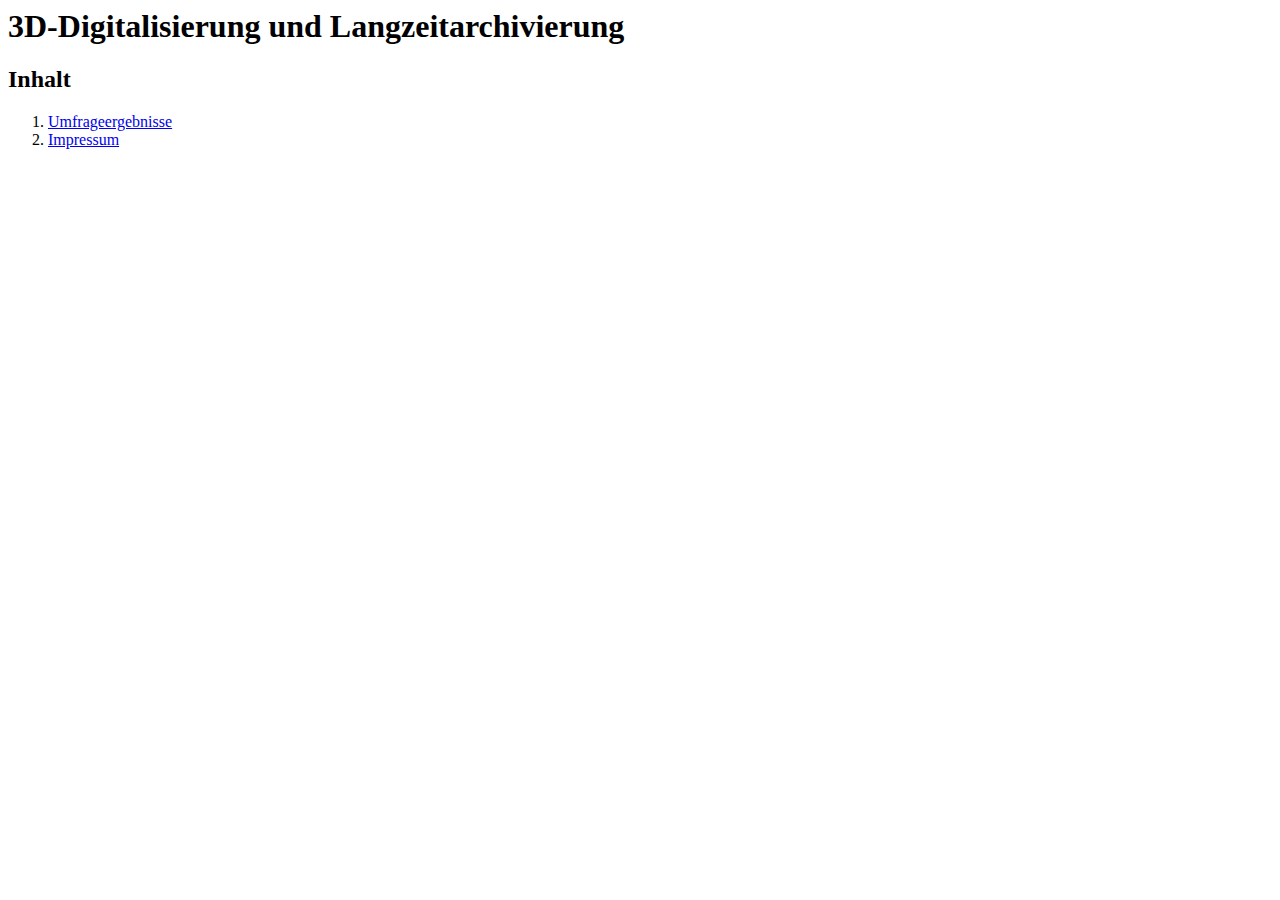
<file: manifest-toc-w3c/index.html>
<html>
  <head>
    <title>3D-Digitalisierung und Langzeitarchivierung</title>
    <link href="publication.json" rel="publication" />
  </head>
  <body>    
      <h1>3D-Digitalisierung und Langzeitarchivierung</h1>
    <nav id="toc" role="doc-toc">
      <h2>Inhalt</h2>
      <ol>
        <li><a href="../uhtml/index.html#_1_0">Umfrageergebnisse</a></li>    
        <li><a href="../uhtml/index.html#_2_0">Impressum</a></li>
      </ol>
    </nav>
  </body>
</html>
</file>
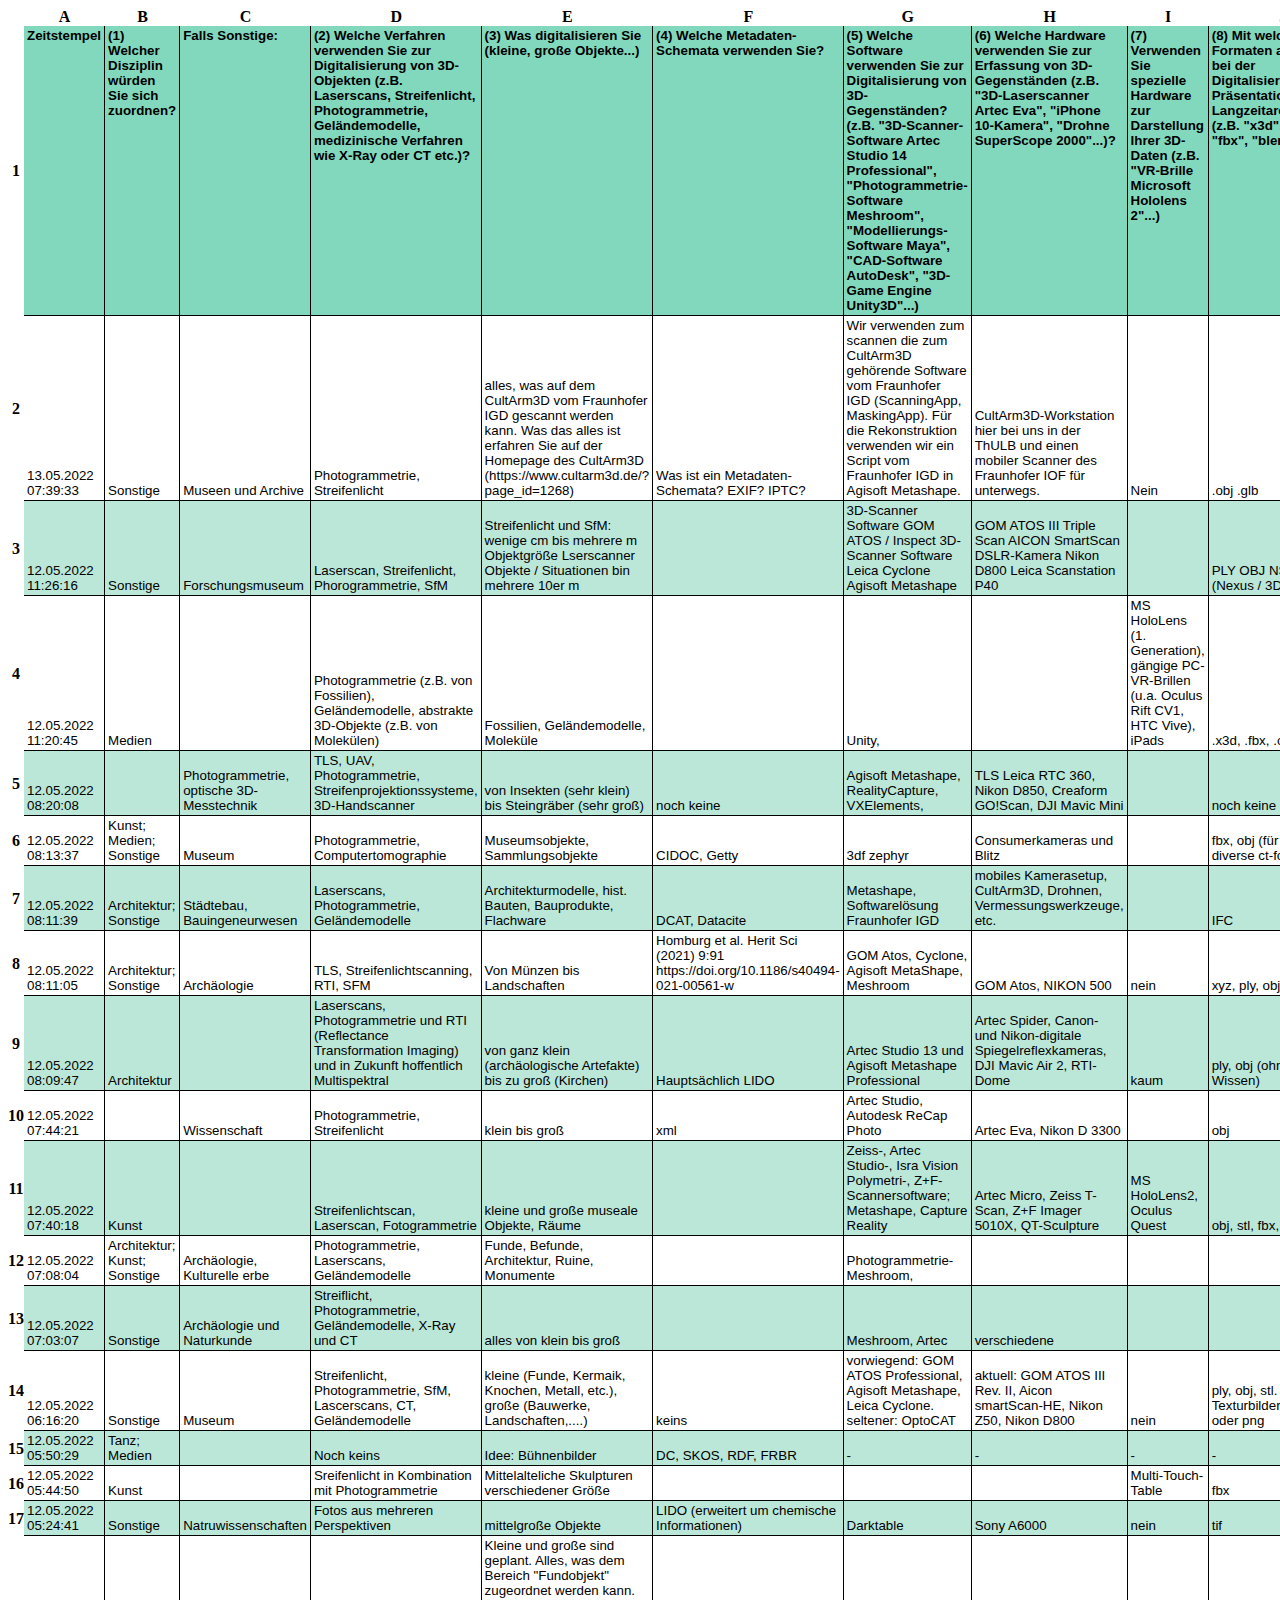
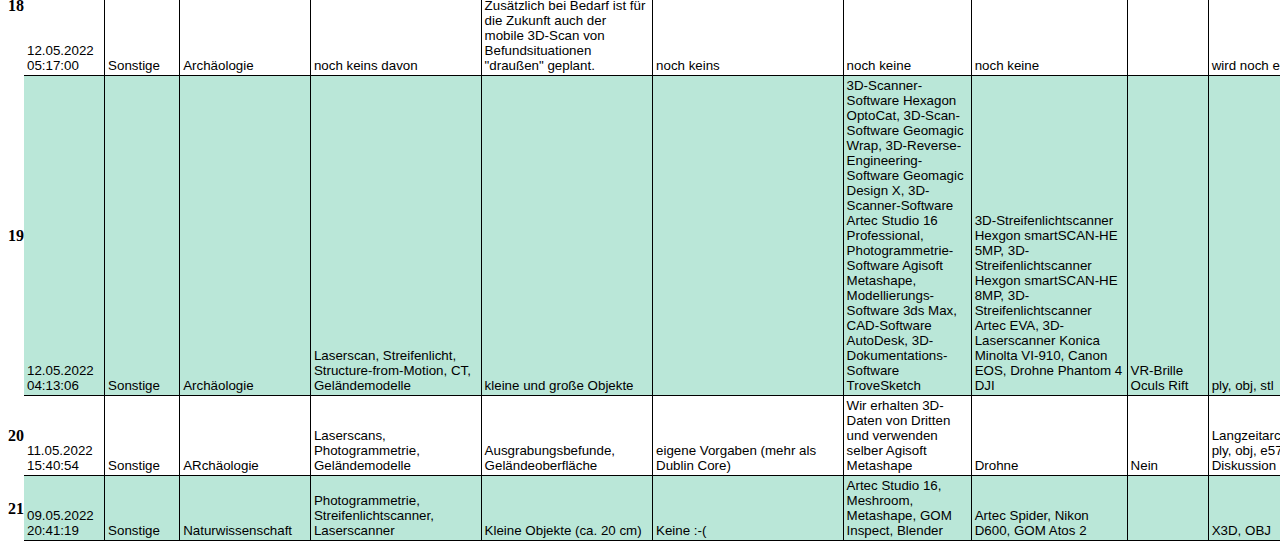
<file: survey-data/3d-digitisation-and-preservation-survey-results-data.html>
<html>
<head>
<meta http-equiv="Content-Type" content="text/html; charset=utf-8">
<title>3D Digitisation and Preservation – Survey Results from the NFDI4Culture Community</title>
<meta name="generator" content="OpenOffice Calc 4.1.14">
<meta name="dc.rights" content="CC BY 4.0 DEED">
<meta name="dc.title" content="3D Digitisation and Preservation – Survey Results from the NFDI4Culture Community">
<meta name="dc.publisher" content="NFDI4Culture">
<meta name="dc.creator" content="Jörg Heseler; Matthias Arnold; Alexandra Büttner; Simon Worthington">
<meta name="dc.subject" content="NFDI4Culture; survey; digital preservation; research data; 3d model; 3d object; 3d digitisation; 3d formats; digitalisation methods; metadata scheme">
<meta name="dcterms.abstract" content="One of the project goals of NFDI4Culture, Task Area Data Publication and Availability (TA4), is the development of concepts for central long term preservation services to ensure a sustainable infrastructure. In particular, publications from cultural disciplines with 3D data are in the foreground. The requirements for developing a concept are the needs of producers, providers and administrators of research data. One measure of this needs assessment was the implementation of a survey on the creation, use and handling of 3D models, the results of which are discussed below.">
</head>
<body>
<style type="text/css">.ritz .waffle a { color: inherit; }.ritz .waffle .s0{border-bottom:1px SOLID #000000;border-right:1px SOLID #000000;background-color:#82d8bc;text-align:left;font-weight:bold;color:#000000;font-family:'Arial';font-size:10pt;vertical-align:top;white-space:normal;overflow:hidden;word-wrap:break-word;direction:ltr;padding:2px 3px 2px 3px;}.ritz .waffle .s1{border-bottom:1px SOLID #000000;border-right:1px SOLID #000000;background-color:#ffffff;text-align:left;color:#000000;font-family:'Arial';font-size:10pt;vertical-align:bottom;white-space:normal;overflow:hidden;word-wrap:break-word;direction:ltr;padding:2px 3px 2px 3px;}.ritz .waffle .s2{border-bottom:1px SOLID #000000;border-right:1px SOLID #000000;background-color:#bae7d8;text-align:left;color:#000000;font-family:'Arial';font-size:10pt;vertical-align:bottom;white-space:normal;overflow:hidden;word-wrap:break-word;direction:ltr;padding:2px 3px 2px 3px;}</style><div class="ritz grid-container" dir="ltr"><table class="waffle" cellspacing="0" cellpadding="0"><thead><tr><th class="row-header freezebar-origin-ltr"></th><th id="322083541C0" style="width:80px;" class="column-headers-background">A</th><th id="322083541C1" style="width:77px;" class="column-headers-background">B</th><th id="322083541C2" style="width:100px;" class="column-headers-background">C</th><th id="322083541C3" style="width:137px;" class="column-headers-background">D</th><th id="322083541C4" style="width:187px;" class="column-headers-background">E</th><th id="322083541C5" style="width:100px;" class="column-headers-background">F</th><th id="322083541C6" style="width:200px;" class="column-headers-background">G</th><th id="322083541C7" style="width:148px;" class="column-headers-background">H</th><th id="322083541C8" style="width:100px;" class="column-headers-background">I</th><th id="322083541C9" style="width:100px;" class="column-headers-background">J</th><th id="322083541C10" style="width:100px;" class="column-headers-background">K</th></tr></thead><tbody><tr style="height: 20px"><th id="322083541R0" style="height: 20px;" class="row-headers-background"><div class="row-header-wrapper" style="line-height: 20px">1</div></th><td class="s0" dir="ltr">Zeitstempel</td><td class="s0" dir="ltr">(1) Welcher Disziplin würden Sie sich zuordnen?</td><td class="s0" dir="ltr">Falls Sonstige:</td><td class="s0" dir="ltr">(2) Welche Verfahren verwenden Sie zur Digitalisierung von 3D-Objekten (z.B. Laserscans, Streifenlicht, Photogrammetrie, Geländemodelle, medizinische Verfahren wie X-Ray oder CT etc.)?</td><td class="s0" dir="ltr">(3) Was digitalisieren Sie (kleine, große Objekte...)</td><td class="s0" dir="ltr">(4) Welche Metadaten-Schemata verwenden Sie?</td><td class="s0" dir="ltr">(5) Welche Software verwenden Sie zur Digitalisierung von 3D-Gegenständen? (z.B. &quot;3D-Scanner-Software Artec Studio 14 Professional&quot;, &quot;Photogrammetrie-Software Meshroom&quot;, &quot;Modellierungs-Software Maya&quot;, &quot;CAD-Software AutoDesk&quot;, &quot;3D-Game Engine Unity3D&quot;...)</td><td class="s0" dir="ltr">(6) Welche Hardware verwenden Sie zur Erfassung von 3D-Gegenständen (z.B. &quot;3D-Laserscanner Artec Eva&quot;, &quot;iPhone 10-Kamera&quot;, &quot;Drohne SuperScope 2000&quot;...)?</td><td class="s0" dir="ltr">(7) Verwenden Sie spezielle Hardware zur Darstellung Ihrer 3D-Daten (z.B. &quot;VR-Brille Microsoft Hololens 2&quot;...) </td><td class="s0" dir="ltr">(8) Mit welchen 3D-Formaten arbeiten Sie bei der Digitalisierung, Präsentation, Langzeitarchivierung? (z.B. &quot;x3d&quot;, &quot;ma&quot;, &quot;fbx&quot;, &quot;blend&quot;...)</td><td class="s0" dir="ltr">(9) Verwenden Sie spezielle Software zur Darstellung Ihrer 3D-Daten (z.B. &quot;3D-Web-Viewer Smithsonian&quot;...)</td></tr><tr style="height: 20px"><th id="322083541R1" style="height: 20px;" class="row-headers-background"><div class="row-header-wrapper" style="line-height: 20px">2</div></th><td class="s1" dir="ltr">13.05.2022 07:39:33</td><td class="s1" dir="ltr">Sonstige</td><td class="s1" dir="ltr">Museen und Archive</td><td class="s1" dir="ltr">Photogrammetrie, Streifenlicht</td><td class="s1" dir="ltr">alles, was auf dem CultArm3D vom Fraunhofer IGD gescannt werden kann. Was das alles ist erfahren Sie auf der Homepage des CultArm3D (https://www.cultarm3d.de/?page_id=1268)</td><td class="s1" dir="ltr">Was ist ein Metadaten-Schemata? EXIF? IPTC? </td><td class="s1" dir="ltr">Wir verwenden zum scannen die zum CultArm3D gehörende Software vom Fraunhofer IGD (ScanningApp, MaskingApp). Für die Rekonstruktion verwenden wir ein Script vom Fraunhofer IGD in Agisoft Metashape.</td><td class="s1" dir="ltr">CultArm3D-Workstation hier bei uns in der ThULB und einen mobiler Scanner des Fraunhofer IOF für unterwegs.</td><td class="s1" dir="ltr">Nein</td><td class="s1" dir="ltr">.obj .glb</td><td class="s1" dir="ltr">Babylon Viewer, Compakkt Viewer</td></tr><tr style="height: 20px"><th id="322083541R2" style="height: 20px;" class="row-headers-background"><div class="row-header-wrapper" style="line-height: 20px">3</div></th><td class="s2" dir="ltr">12.05.2022 11:26:16</td><td class="s2" dir="ltr">Sonstige</td><td class="s2" dir="ltr">Forschungsmuseum</td><td class="s2" dir="ltr">Laserscan, Streifenlicht, Phorogrammetrie, SfM</td><td class="s2" dir="ltr">Streifenlicht und SfM: wenige cm bis mehrere m Objektgröße Lserscanner Objekte / Situationen bin mehrere 10er m </td><td class="s2"></td><td class="s2" dir="ltr">3D-Scanner Software GOM ATOS / Inspect 3D-Scanner Software Leica Cyclone Agisoft Metashape </td><td class="s2" dir="ltr">GOM ATOS III Triple Scan AICON SmartScan DSLR-Kamera Nikon D800 Leica Scanstation P40</td><td class="s2"></td><td class="s2" dir="ltr">PLY OBJ NSX / NXZ (Nexus / 3DHOP) STL </td><td class="s2" dir="ltr">Meshlab 3DHOP</td></tr><tr style="height: 20px"><th id="322083541R3" style="height: 20px;" class="row-headers-background"><div class="row-header-wrapper" style="line-height: 20px">4</div></th><td class="s1" dir="ltr">12.05.2022 11:20:45</td><td class="s1" dir="ltr">Medien</td><td class="s1"></td><td class="s1" dir="ltr">Photogrammetrie (z.B. von Fossilien), Geländemodelle, abstrakte 3D-Objekte (z.B. von Molekülen)</td><td class="s1" dir="ltr">Fossilien, Geländemodelle, Moleküle</td><td class="s1"></td><td class="s1" dir="ltr">Unity, </td><td class="s1"></td><td class="s1" dir="ltr">MS HoloLens (1. Generation), gängige PC-VR-Brillen (u.a. Oculus Rift CV1, HTC Vive), iPads</td><td class="s1" dir="ltr">.x3d, .fbx, .obj</td><td class="s1"></td></tr><tr style="height: 20px"><th id="322083541R4" style="height: 20px;" class="row-headers-background"><div class="row-header-wrapper" style="line-height: 20px">5</div></th><td class="s2" dir="ltr">12.05.2022 08:20:08</td><td class="s2"></td><td class="s2" dir="ltr">Photogrammetrie, optische 3D-Messtechnik</td><td class="s2" dir="ltr">TLS, UAV, Photogrammetrie, Streifenprojektionssysteme, 3D-Handscanner</td><td class="s2" dir="ltr">von Insekten (sehr klein) bis Steingräber (sehr groß)</td><td class="s2" dir="ltr">noch keine</td><td class="s2" dir="ltr">Agisoft Metashape, RealityCapture, VXElements, </td><td class="s2" dir="ltr">TLS Leica RTC 360, Nikon D850, Creaform GO!Scan, DJI Mavic Mini</td><td class="s2"></td><td class="s2" dir="ltr">noch keine</td><td class="s2" dir="ltr">noch nicht</td></tr><tr style="height: 20px"><th id="322083541R5" style="height: 20px;" class="row-headers-background"><div class="row-header-wrapper" style="line-height: 20px">6</div></th><td class="s1" dir="ltr">12.05.2022 08:13:37</td><td class="s1" dir="ltr">Kunst; Medien; Sonstige</td><td class="s1" dir="ltr">Museum</td><td class="s1" dir="ltr">Photogrammetrie, Computertomographie</td><td class="s1" dir="ltr">Museumsobjekte, Sammlungsobjekte</td><td class="s1" dir="ltr">CIDOC, Getty</td><td class="s1" dir="ltr">3df zephyr</td><td class="s1" dir="ltr">Consumerkameras und Blitz</td><td class="s1"></td><td class="s1" dir="ltr">fbx, obj (für LZA), diverse ct-formate</td><td class="s1" dir="ltr">Sketchfab, Fraunhofer Viewer</td></tr><tr style="height: 20px"><th id="322083541R6" style="height: 20px;" class="row-headers-background"><div class="row-header-wrapper" style="line-height: 20px">7</div></th><td class="s2" dir="ltr">12.05.2022 08:11:39</td><td class="s2" dir="ltr">Architektur; Sonstige</td><td class="s2" dir="ltr">Städtebau, Bauingeneurwesen</td><td class="s2" dir="ltr">Laserscans, Photogrammetrie, Geländemodelle</td><td class="s2" dir="ltr">Architekturmodelle, hist. Bauten, Bauprodukte, Flachware</td><td class="s2" dir="ltr">DCAT, Datacite</td><td class="s2" dir="ltr">Metashape, Softwarelösung Fraunhofer IGD</td><td class="s2" dir="ltr">mobiles Kamerasetup, CultArm3D, Drohnen, Vermessungswerkzeuge, etc.</td><td class="s2"></td><td class="s2" dir="ltr">IFC</td><td class="s2"></td></tr><tr style="height: 20px"><th id="322083541R7" style="height: 20px;" class="row-headers-background"><div class="row-header-wrapper" style="line-height: 20px">8</div></th><td class="s1" dir="ltr">12.05.2022 08:11:05</td><td class="s1" dir="ltr">Architektur; Sonstige</td><td class="s1" dir="ltr">Archäologie</td><td class="s1" dir="ltr">TLS, Streifenlichtscanning, RTI, SFM</td><td class="s1" dir="ltr">Von Münzen bis Landschaften</td><td class="s1" dir="ltr">Homburg et al. Herit Sci (2021) 9:91 https://doi.org/10.1186/s40494-021-00561-w</td><td class="s1" dir="ltr">GOM Atos, Cyclone, Agisoft MetaShape, Meshroom</td><td class="s1" dir="ltr">GOM Atos, NIKON 500</td><td class="s1" dir="ltr">nein</td><td class="s1" dir="ltr">xyz, ply, obj</td><td class="s1" dir="ltr">MeshLab, GigaMesh, CloudCompare</td></tr><tr style="height: 20px"><th id="322083541R8" style="height: 20px;" class="row-headers-background"><div class="row-header-wrapper" style="line-height: 20px">9</div></th><td class="s2" dir="ltr">12.05.2022 08:09:47</td><td class="s2" dir="ltr">Architektur</td><td class="s2"></td><td class="s2" dir="ltr">Laserscans, Photogrammetrie und RTI (Reflectance Transformation Imaging) und in Zukunft hoffentlich Multispektral</td><td class="s2" dir="ltr">von ganz klein (archäologische Artefakte) bis zu groß (Kirchen)</td><td class="s2" dir="ltr">Hauptsächlich LIDO</td><td class="s2" dir="ltr">Artec Studio 13 und Agisoft Metashape Professional</td><td class="s2" dir="ltr">Artec Spider, Canon- und Nikon-digitale Spiegelreflexkameras, DJI Mavic Air 2, RTI-Dome</td><td class="s2" dir="ltr">kaum</td><td class="s2" dir="ltr">ply, obj (ohne besseres Wissen)</td><td class="s2" dir="ltr">RTI-Viewer, Meshlab </td></tr><tr style="height: 20px"><th id="322083541R9" style="height: 20px;" class="row-headers-background"><div class="row-header-wrapper" style="line-height: 20px">10</div></th><td class="s1" dir="ltr">12.05.2022 07:44:21</td><td class="s1"></td><td class="s1" dir="ltr">Wissenschaft</td><td class="s1" dir="ltr">Photogrammetrie, Streifenlicht</td><td class="s1" dir="ltr">klein bis groß</td><td class="s1" dir="ltr">xml</td><td class="s1" dir="ltr">Artec Studio, Autodesk ReCap Photo</td><td class="s1" dir="ltr">Artec Eva, Nikon D 3300</td><td class="s1"></td><td class="s1" dir="ltr">obj</td><td class="s1" dir="ltr">MeshLab</td></tr><tr style="height: 20px"><th id="322083541R10" style="height: 20px;" class="row-headers-background"><div class="row-header-wrapper" style="line-height: 20px">11</div></th><td class="s2" dir="ltr">12.05.2022 07:40:18</td><td class="s2" dir="ltr">Kunst</td><td class="s2"></td><td class="s2" dir="ltr">Streifenlichtscan, Laserscan, Fotogrammetrie</td><td class="s2" dir="ltr">kleine und große museale Objekte, Räume</td><td class="s2"></td><td class="s2" dir="ltr">Zeiss-, Artec Studio-, Isra Vision Polymetri-, Z+F-Scannersoftware; Metashape, Capture Reality</td><td class="s2" dir="ltr">Artec Micro, Zeiss T-Scan, Z+F Imager 5010X,  QT-Sculpture</td><td class="s2" dir="ltr">MS HoloLens2, Oculus Quest</td><td class="s2" dir="ltr">obj, stl, fbx, gltf, glb</td><td class="s2" dir="ltr">Eigenen WebGL-3D-Viewer, Smithsonian Voyager, 3D-Hop</td></tr><tr style="height: 20px"><th id="322083541R11" style="height: 20px;" class="row-headers-background"><div class="row-header-wrapper" style="line-height: 20px">12</div></th><td class="s1" dir="ltr">12.05.2022 07:08:04</td><td class="s1" dir="ltr">Architektur; Kunst; Sonstige</td><td class="s1" dir="ltr">Archäologie, Kulturelle erbe</td><td class="s1" dir="ltr">Photogrammetrie, Laserscans, Geländemodelle</td><td class="s1" dir="ltr">Funde, Befunde, Architektur, Ruine, Monumente</td><td class="s1"></td><td class="s1" dir="ltr">Photogrammetrie-Meshroom, </td><td class="s1"></td><td class="s1"></td><td class="s1"></td><td class="s1"></td></tr><tr style="height: 20px"><th id="322083541R12" style="height: 20px;" class="row-headers-background"><div class="row-header-wrapper" style="line-height: 20px">13</div></th><td class="s2" dir="ltr">12.05.2022 07:03:07</td><td class="s2" dir="ltr">Sonstige</td><td class="s2" dir="ltr">Archäologie und Naturkunde</td><td class="s2" dir="ltr">Streiflicht, Photogrammetrie, Geländemodelle, X-Ray und CT</td><td class="s2" dir="ltr">alles von klein bis groß</td><td class="s2"></td><td class="s2" dir="ltr">Meshroom, Artec</td><td class="s2" dir="ltr">verschiedene</td><td class="s2"></td><td class="s2"></td><td class="s2"></td></tr><tr style="height: 20px"><th id="322083541R13" style="height: 20px;" class="row-headers-background"><div class="row-header-wrapper" style="line-height: 20px">14</div></th><td class="s1" dir="ltr">12.05.2022 06:16:20</td><td class="s1" dir="ltr">Sonstige</td><td class="s1" dir="ltr">Museum</td><td class="s1" dir="ltr">Streifenlicht, Photogrammetrie, SfM, Lascerscans, CT, Geländemodelle</td><td class="s1" dir="ltr">kleine (Funde, Kermaik, Knochen, Metall, etc.), große (Bauwerke, Landschaften,....)</td><td class="s1" dir="ltr">keins</td><td class="s1" dir="ltr">vorwiegend: GOM ATOS Professional, Agisoft Metashape, Leica Cyclone. seltener: OptoCAT</td><td class="s1" dir="ltr">aktuell: GOM ATOS III Rev. II, Aicon smartScan-HE, Nikon Z50, Nikon D800</td><td class="s1" dir="ltr">nein</td><td class="s1" dir="ltr">ply, obj, stl. und Texturbildern in jpg oder png</td><td class="s1" dir="ltr">webbasierten 3D-Viewer: 3DHOP, GOM Inspect, MeshLab</td></tr><tr style="height: 20px"><th id="322083541R14" style="height: 20px;" class="row-headers-background"><div class="row-header-wrapper" style="line-height: 20px">15</div></th><td class="s2" dir="ltr">12.05.2022 05:50:29</td><td class="s2" dir="ltr">Tanz; Medien</td><td class="s2"></td><td class="s2" dir="ltr">Noch keins</td><td class="s2" dir="ltr">Idee: Bühnenbilder</td><td class="s2" dir="ltr">DC, SKOS, RDF, FRBR</td><td class="s2" dir="ltr">-</td><td class="s2" dir="ltr">-</td><td class="s2" dir="ltr">-</td><td class="s2" dir="ltr">-</td><td class="s2" dir="ltr">-</td></tr><tr style="height: 20px"><th id="322083541R15" style="height: 20px;" class="row-headers-background"><div class="row-header-wrapper" style="line-height: 20px">16</div></th><td class="s1" dir="ltr">12.05.2022 05:44:50</td><td class="s1" dir="ltr">Kunst</td><td class="s1"></td><td class="s1" dir="ltr">Sreifenlicht in Kombination mit Photogrammetrie</td><td class="s1" dir="ltr">Mittelalteliche Skulpturen verschiedener Größe</td><td class="s1"></td><td class="s1"></td><td class="s1"></td><td class="s1" dir="ltr">Multi-Touch-Table</td><td class="s1" dir="ltr">fbx</td><td class="s1"></td></tr><tr style="height: 20px"><th id="322083541R16" style="height: 20px;" class="row-headers-background"><div class="row-header-wrapper" style="line-height: 20px">17</div></th><td class="s2" dir="ltr">12.05.2022 05:24:41</td><td class="s2" dir="ltr">Sonstige</td><td class="s2" dir="ltr">Natruwissenschaften</td><td class="s2" dir="ltr">Fotos aus mehreren Perspektiven</td><td class="s2" dir="ltr">mittelgroße Objekte</td><td class="s2" dir="ltr">LIDO (erweitert um chemische Informationen)</td><td class="s2" dir="ltr">Darktable</td><td class="s2" dir="ltr">Sony A6000</td><td class="s2" dir="ltr">nein</td><td class="s2" dir="ltr">tif</td><td class="s2" dir="ltr">Nein</td></tr><tr style="height: 20px"><th id="322083541R17" style="height: 20px;" class="row-headers-background"><div class="row-header-wrapper" style="line-height: 20px">18</div></th><td class="s1" dir="ltr">12.05.2022 05:17:00</td><td class="s1" dir="ltr">Sonstige</td><td class="s1" dir="ltr">Archäologie</td><td class="s1" dir="ltr">noch keins davon</td><td class="s1" dir="ltr">Kleine und große sind geplant. Alles, was dem Bereich &quot;Fundobjekt&quot; zugeordnet werden kann. Zusätzlich bei Bedarf ist für die Zukunft auch der mobile 3D-Scan von Befundsituationen &quot;draußen&quot; geplant.</td><td class="s1" dir="ltr">noch keins</td><td class="s1" dir="ltr">noch keine</td><td class="s1" dir="ltr">noch keine</td><td class="s1"></td><td class="s1" dir="ltr">wird noch eruiert.</td><td class="s1" dir="ltr">noch nicht</td></tr><tr style="height: 20px"><th id="322083541R18" style="height: 20px;" class="row-headers-background"><div class="row-header-wrapper" style="line-height: 20px">19</div></th><td class="s2" dir="ltr">12.05.2022 04:13:06</td><td class="s2" dir="ltr">Sonstige</td><td class="s2" dir="ltr">Archäologie</td><td class="s2" dir="ltr">Laserscan, Streifenlicht, Structure-from-Motion, CT, Geländemodelle</td><td class="s2" dir="ltr">kleine und große Objekte</td><td class="s2"></td><td class="s2" dir="ltr">3D-Scanner-Software Hexagon OptoCat, 3D-Scan-Software Geomagic Wrap, 3D-Reverse-Engineering-Software Geomagic Design X, 3D-Scanner-Software Artec Studio 16 Professional, Photogrammetrie-Software Agisoft Metashape, Modellierungs-Software 3ds Max, CAD-Software AutoDesk, 3D-Dokumentations-Software TroveSketch</td><td class="s2" dir="ltr">3D-Streifenlichtscanner Hexgon smartSCAN-HE 5MP, 3D-Streifenlichtscanner Hexgon smartSCAN-HE 8MP, 3D-Streifenlichtscanner Artec EVA, 3D-Laserscanner Konica Minolta VI-910, Canon EOS, Drohne Phantom 4 DJI</td><td class="s2" dir="ltr">VR-Brille Oculs Rift</td><td class="s2" dir="ltr">ply, obj, stl</td><td class="s2" dir="ltr">Nexus adaptive 3D</td></tr><tr style="height: 20px"><th id="322083541R19" style="height: 20px;" class="row-headers-background"><div class="row-header-wrapper" style="line-height: 20px">20</div></th><td class="s1" dir="ltr">11.05.2022 15:40:54</td><td class="s1" dir="ltr">Sonstige</td><td class="s1" dir="ltr">ARchäologie</td><td class="s1" dir="ltr">Laserscans, Photogrammetrie, Geländemodelle</td><td class="s1" dir="ltr">Ausgrabungsbefunde, Geländeoberfläche</td><td class="s1" dir="ltr">eigene Vorgaben (mehr als Dublin Core)</td><td class="s1" dir="ltr">Wir erhalten 3D-Daten von Dritten und verwenden selber Agisoft Metashape</td><td class="s1" dir="ltr">Drohne</td><td class="s1" dir="ltr">Nein</td><td class="s1" dir="ltr">Langzeitarchivierung: ply, obj, e57 ist in Diskussion</td><td class="s1" dir="ltr">Cloudcompare, [Meshlab]</td></tr><tr style="height: 20px"><th id="322083541R20" style="height: 20px;" class="row-headers-background"><div class="row-header-wrapper" style="line-height: 20px">21</div></th><td class="s2" dir="ltr">09.05.2022 20:41:19</td><td class="s2" dir="ltr">Sonstige</td><td class="s2" dir="ltr">Naturwissenschaft</td><td class="s2" dir="ltr">Photogrammetrie, Streifenlichtscanner, Laserscanner</td><td class="s2" dir="ltr">Kleine Objekte (ca. 20 cm)</td><td class="s2" dir="ltr">Keine :-(</td><td class="s2" dir="ltr">Artec Studio 16, Meshroom, Metashape, GOM Inspect, Blender</td><td class="s2" dir="ltr">Artec Spider, Nikon D600, GOM Atos 2</td><td class="s2"></td><td class="s2" dir="ltr">X3D, OBJ</td><td class="s2"></td></tr></tbody></table></div>
</body>
</html>
</file>
